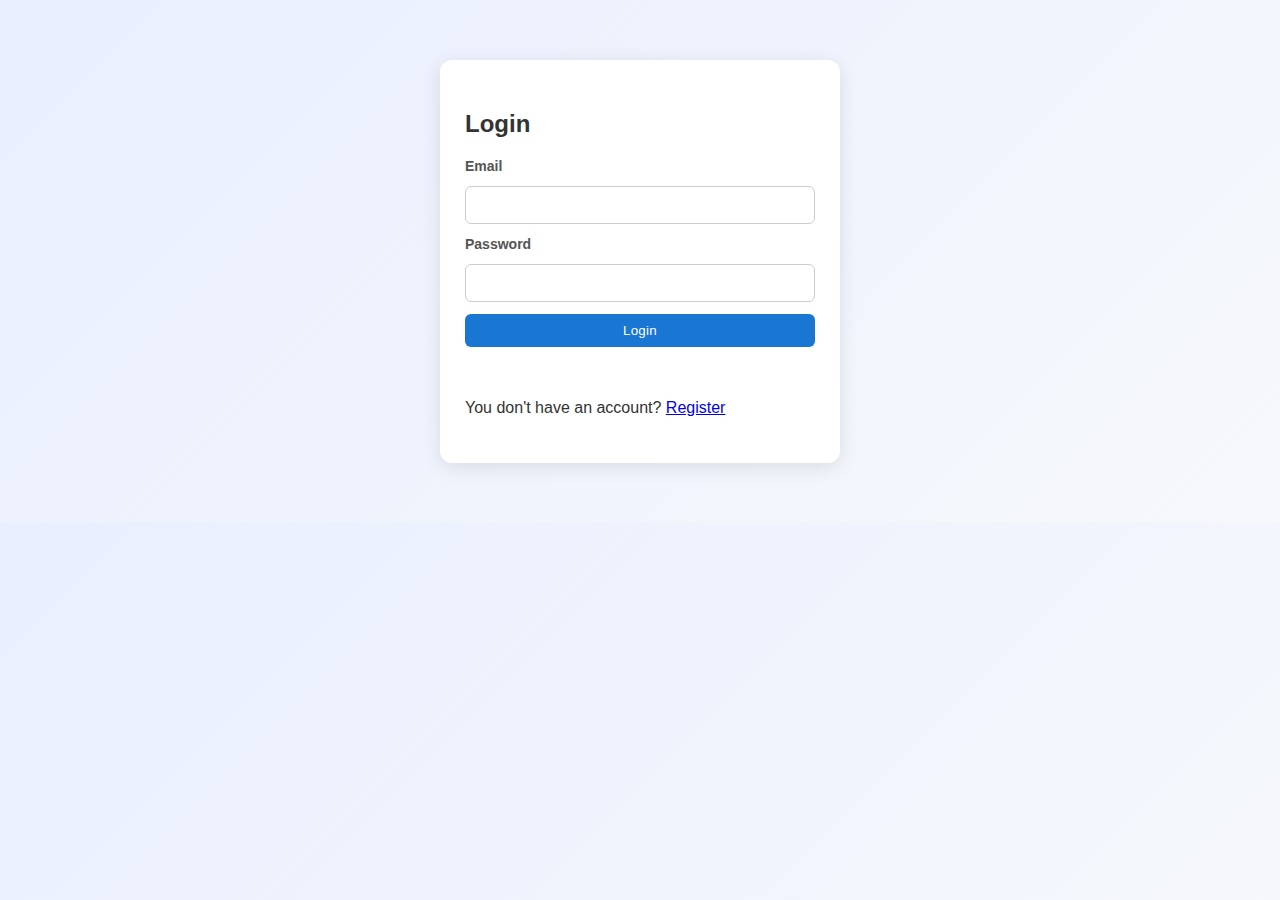
<file: index.html>
<!DOCTYPE html>
<html lang="en">

<head>
    <meta charset="UTF-8">
    <link rel="preconnect" href="https://fonts.googleapis.com">
    <link rel="preconnect" href="https://fonts.gstatic.com" crossorigin>
    <link href="https://fonts.googleapis.com/css2?family=Inter:wght@400;500;600&display=swap" rel="stylesheet">
    <link rel="stylesheet" href="https://cdnjs.cloudflare.com/ajax/libs/font-awesome/6.5.0/css/all.min.css">

    <title>Login - Prescription App</title>
    <link rel="stylesheet" href="./css/style.css">

</head>

<body>
    <div class="container">
        <h2>Login</h2>
        <form id="loginForm">
            <label>Email</label>
            <input type="email" id="email" required>
            <label>Password</label>
            <input type="password" id="password" required>
            <button type="submit">Login</button>
            <p id="error" class="error"></p>
        </form>

        <p class="redirect-text">
            You don't have an account?
            <a href="registerForm.html">Register</a>
        </p>
    </div>

    <script type="module" src="./js/app.js"></script>
</body>

</html>
</file>
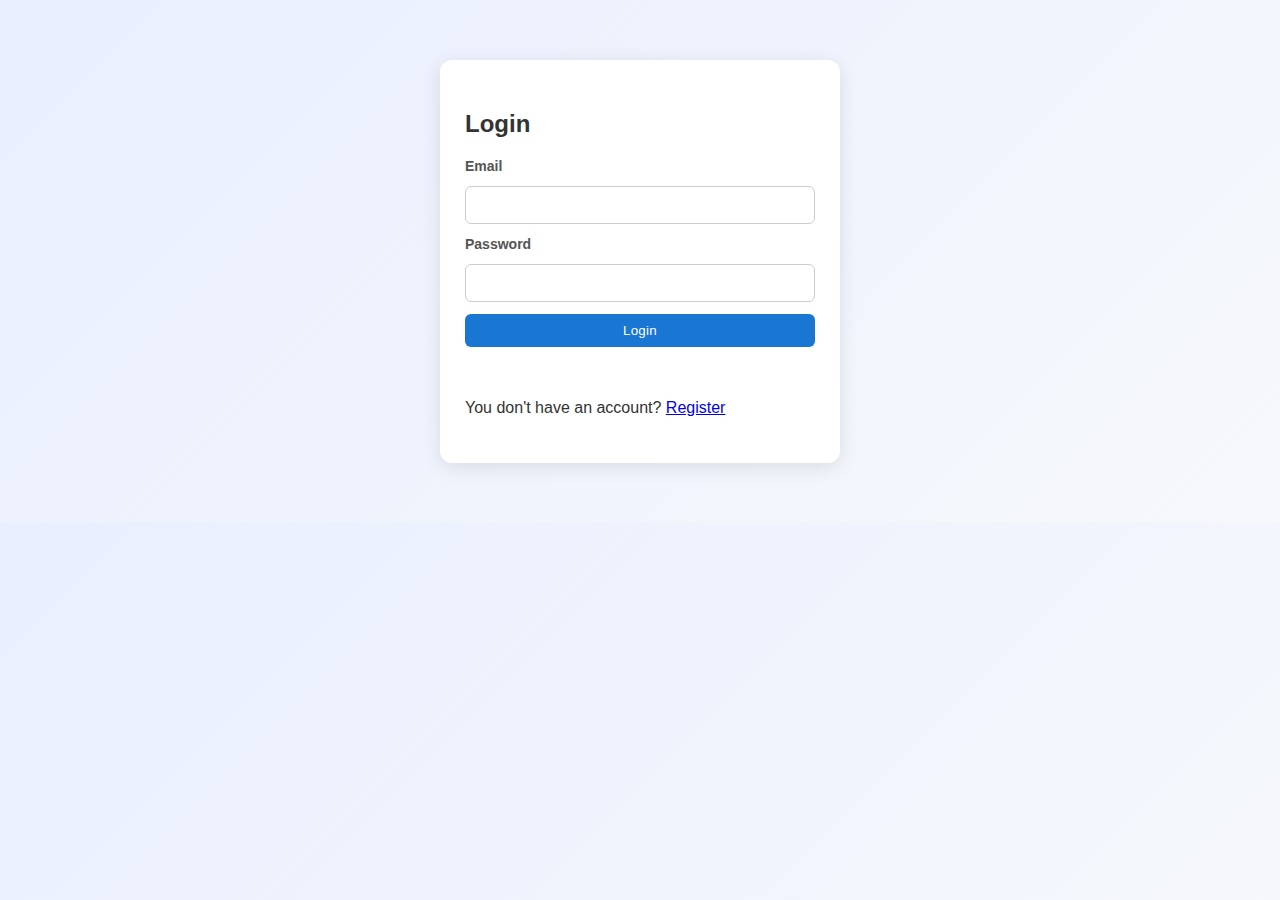
<file: dashboard.html>
<!DOCTYPE html>
<html lang="en">

<head>
    <meta charset="UTF-8" />
    <meta name="viewport" content="width=device-width, initial-scale=1.0" />
    <title>Prescription Dashboard</title>
    <link rel="stylesheet" href="./css/dashboard.css" />
</head>

<body>
    <header>
        <h1>Prescription Dashboard</h1>
        <nav>
            <button onclick="window.location='presForm.html'">+ Add Prescription</button>
            <button onclick="window.location='report.html'"> View Report</button>
            <button id="logoutBtn">Logout</button>
        </nav>
    </header>

    <main class="container">
        <section class="filters">
            <label>Start Date:</label>
            <input type="date" id="startDate">
            <label>End Date:</label>
            <input type="date" id="endDate">
            <button id="filterBtn">Filter</button>
        </section>
        <section class="table-section">
            <h2>All Prescriptions</h2>
            <div class="table-wrapper">
                <table id="prescriptionTable">
                    <thead>
                        <tr>
                            <th>Date</th>
                            <th>Patient Name</th>
                            <th>Age</th>
                            <th>Gender</th>
                            <th>Diagnosis</th>
                            <th>Medicines</th>
                            <th>Next Visit</th>
                            <th>Actions</th>
                        </tr>
                    </thead>
                    <tbody></tbody>
                </table>
            </div>
        </section>
    </main>

    <script type="module" src="./js/app.js"></script>
</body>

</html>
</file>
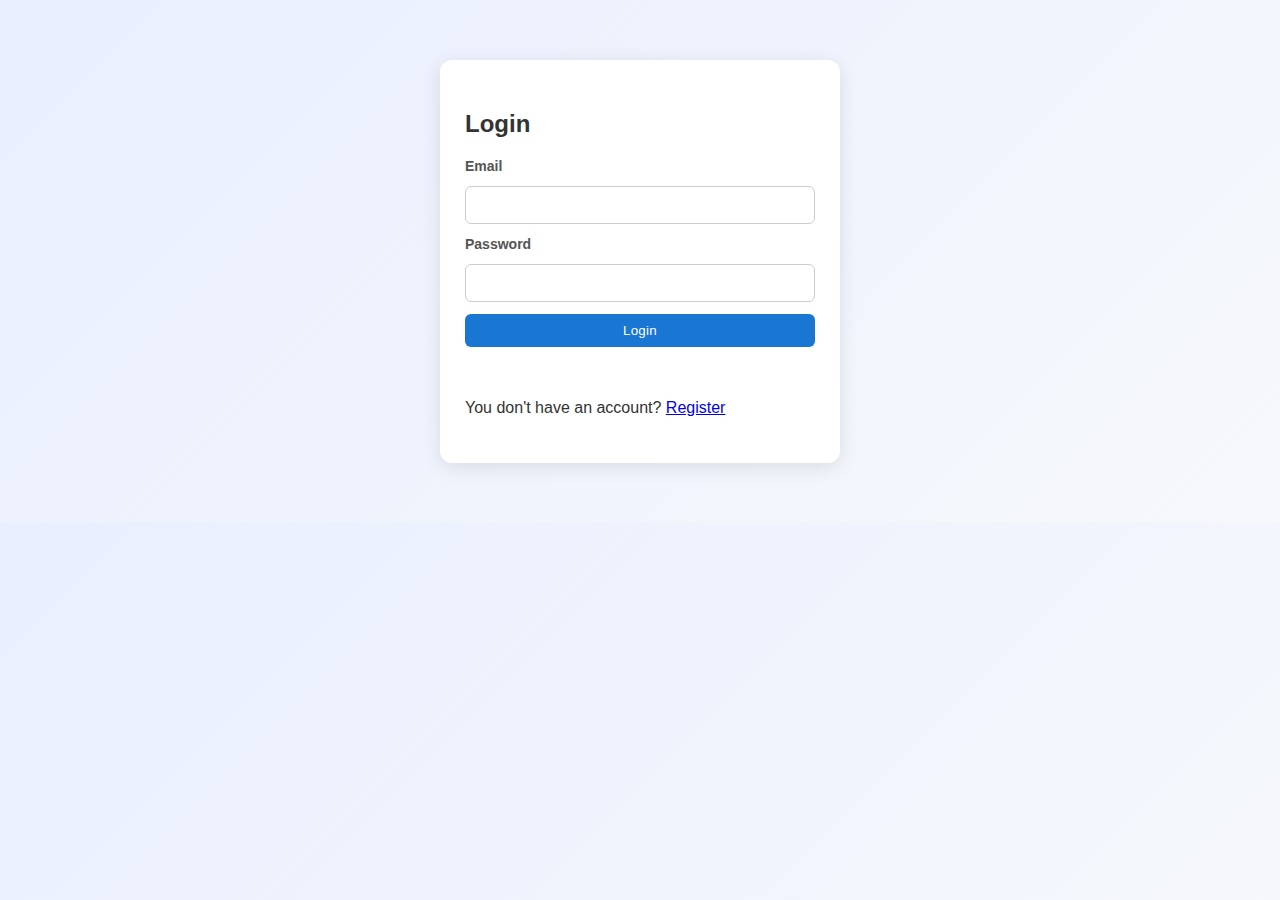
<file: presForm.html>
<!DOCTYPE html>
<html lang="en">

<head>
    <meta charset="UTF-8">
    <meta name="viewport" content="width=device-width, initial-scale=1.0">
    <title>Add Prescription</title>
    <link rel="stylesheet" href="./css/style.css">
    <link rel="preconnect" href="https://fonts.googleapis.com">
    <link rel="preconnect" href="https://fonts.gstatic.com" crossorigin>
    <link href="https://fonts.googleapis.com/css2?family=Inter:wght@400;500;600&display=swap" rel="stylesheet">
    <link rel="stylesheet" href="https://cdnjs.cloudflare.com/ajax/libs/font-awesome/6.5.0/css/all.min.css">
</head>

<body>
    <div class="container">
        <h2>Add Prescription</h2>
        <form id="presForm">
            <label>Patient Name</label>
            <input type="text" id="patientName" minlength="2" required>

            <label>Age</label>
            <input type="number" id="age" min="1" max="120" required>

            <label>Gender</label>
            <select id="gender" required>
                <option value="">Select Gender</option>
                <option>Male</option>
                <option>Female</option>
                <option>Other</option>
            </select>

            <label>Diagnosis</label>
            <textarea id="diagnosis"></textarea>

            <label>Medicines</label>
            <textarea id="medicines"></textarea>

            <label>Next Visit Date (optional)</label>
            <input type="date" id="nextVisitDate">

            <button type="submit">Save</button>
        </form>
    </div>

    <script type="module" src="./js/app.js"></script>
</body>

</html>
</file>
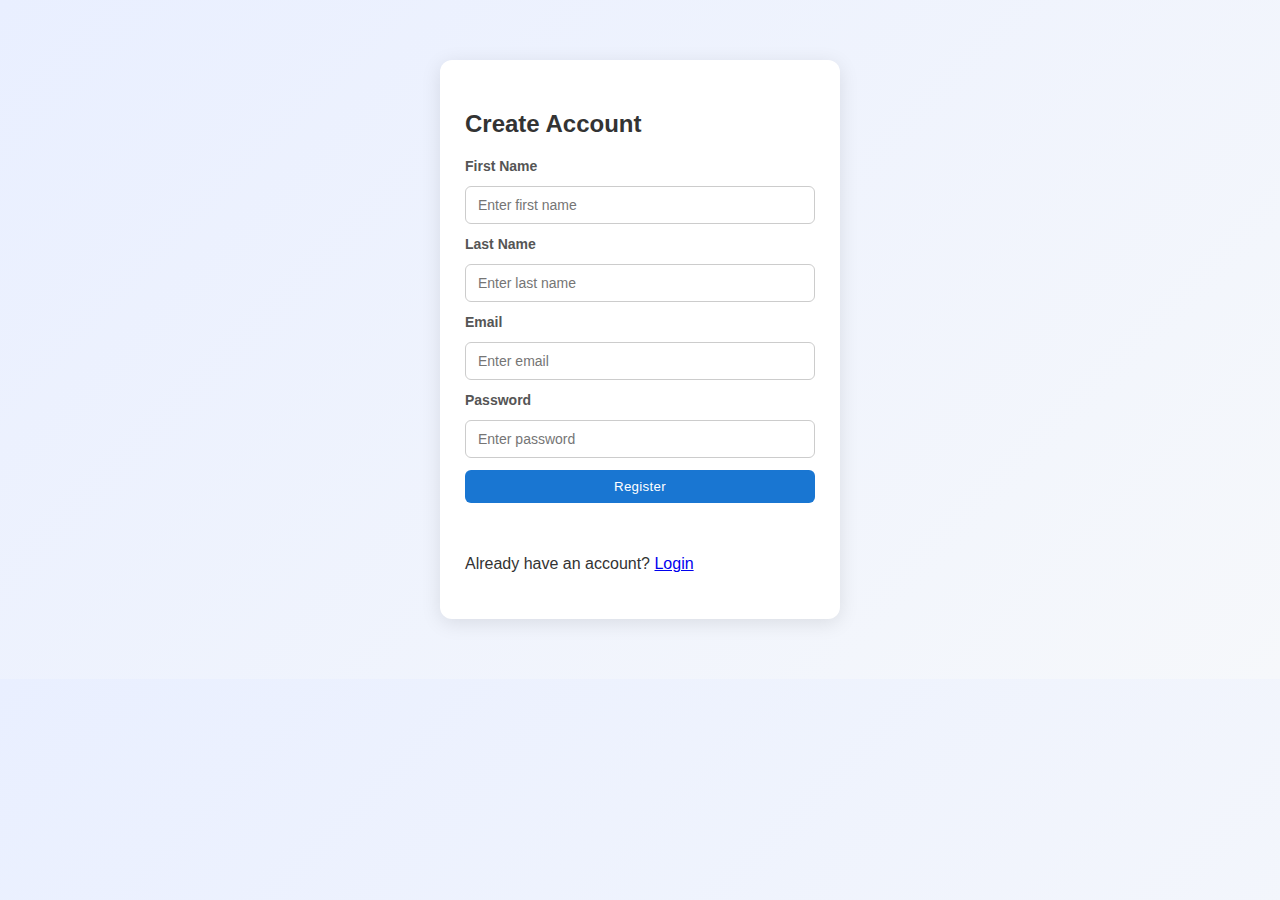
<file: registerForm.html>
<!DOCTYPE html>
<html lang="en">

<head>
    <meta charset="UTF-8">
    <meta name="viewport" content="width=device-width, initial-scale=1.0">
    <title>Register - Prescription App</title>
    <link rel="stylesheet" href="./css/style.css">
    <link rel="preconnect" href="https://fonts.googleapis.com">
    <link rel="preconnect" href="https://fonts.gstatic.com" crossorigin>
    <link href="https://fonts.googleapis.com/css2?family=Inter:wght@400;500;600&display=swap" rel="stylesheet">
    <link rel="stylesheet" href="https://cdnjs.cloudflare.com/ajax/libs/font-awesome/6.5.0/css/all.min.css">
</head>

<body>
    <div class="container">
        <h2>Create Account</h2>

        <form id="registerForm" novalidate>
            <label>First Name</label>
            <input type="text" id="firstName" placeholder="Enter first name" required>

            <label>Last Name</label>
            <input type="text" id="lastName" placeholder="Enter last name" required>

            <label>Email</label>
            <input type="email" id="email" placeholder="Enter email" required>

            <label>Password</label>
            <input type="password" id="password" placeholder="Enter password" required>

            <button type="submit">Register</button>
            <p id="error" class="error"></p>
        </form>

        <p class="redirect-text">
            Already have an account?
            <a href="index.html">Login</a>
        </p>
    </div>

    <script type="module" src="./js/app.js"></script>
</body>

</html>
</file>
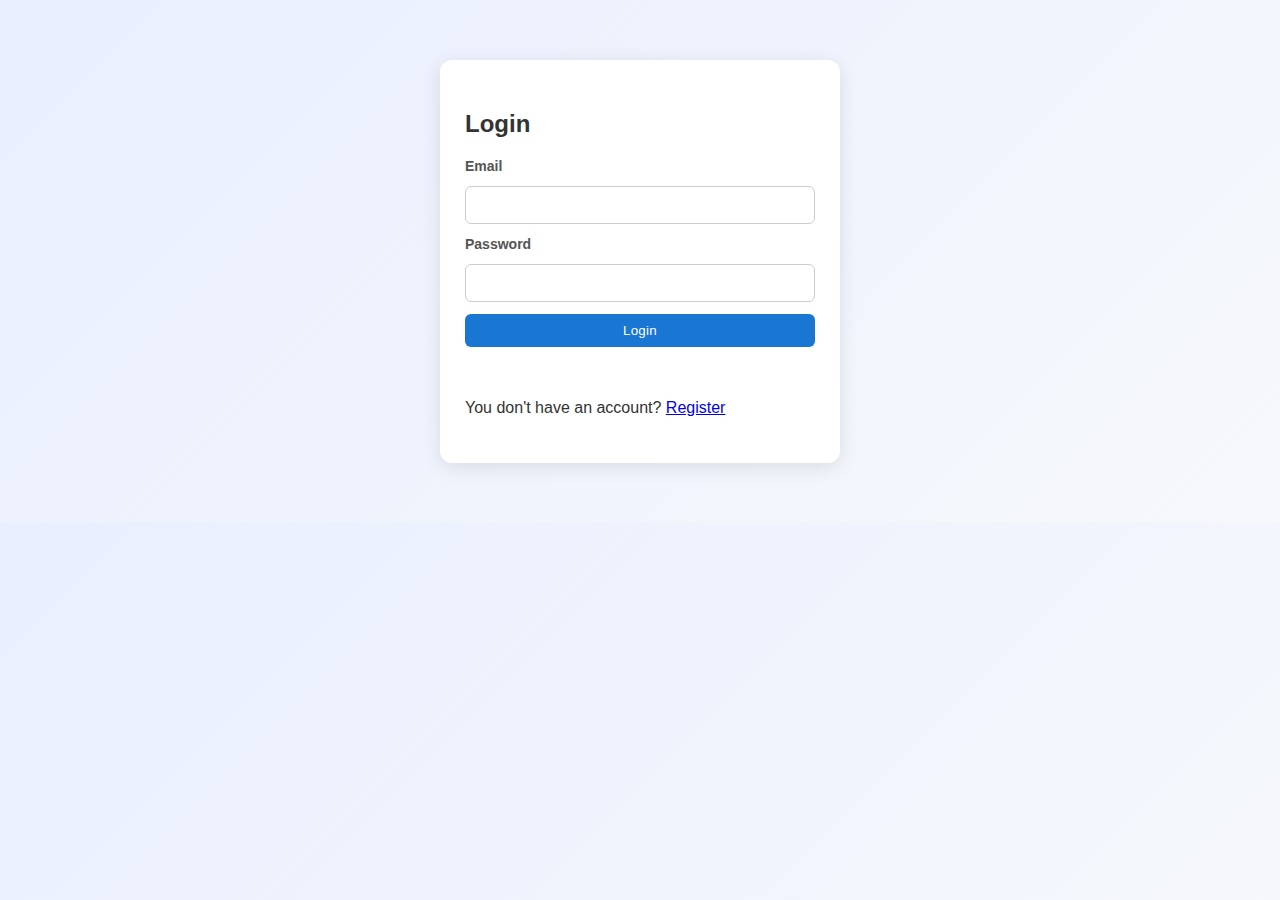
<file: updatePres.html>
<!DOCTYPE html>
<html lang="en">

<head>
    <meta charset="UTF-8">
    <meta name="viewport" content="width=device-width, initial-scale=1.0">
    <title>Update Prescription</title>
    <link rel="stylesheet" href="./css/style.css" />
</head>

<body>
    <div class="container">
        <h2>Update Prescription</h2>
        <form id="updateForm">
            <label>Patient Name</label>
            <input type="text" id="patientName" required />

            <label>Age</label>
            <input type="number" id="age" min="1" max="120" required />

            <label>Gender</label>
            <select id="gender" required>
                <option value="">Select Gender</option>
                <option>Male</option>
                <option>Female</option>
            </select>

            <label>Diagnosis</label>
            <textarea id="diagnosis"></textarea>

            <label>Medicines</label>
            <textarea id="medicines"></textarea>

            <label>Next Visit Date (optional)</label>
            <input type="date" id="nextVisitDate" />

            <button type="submit">Save Changes</button>
        </form>
    </div>
    <div id="formErr" class="global-error"></div>

    <script type="module" src="./js/app.js"></script>
</body>

</html>
</file>
<file: css/style.css>
* {
    box-sizing: border-box;
}

body {
    font-family: 'Segoe UI', Arial, sans-serif;
    background: linear-gradient(135deg, #e9efff, #f6f8fb);
    margin: 0;
    padding: 0;
    color: #333;
}


.container {
    width: 400px;
    max-width: 95%;
    margin: 60px auto;
    background: #fff;
    padding: 30px 25px;
    border-radius: 12px;
    box-shadow: 0 4px 20px rgba(0, 0, 0, 0.1);
    animation: fadeIn 0.4s ease;
}

@keyframes fadeIn {
    from {
        opacity: 0;
        transform: translateY(20px);
    }

    to {
        opacity: 1;
        transform: translateY(0);
    }
}


header {
    background: #1976d2;
    color: white;
    padding: 14px 25px;
    display: flex;
    justify-content: space-between;
    align-items: center;
    box-shadow: 0 2px 10px rgba(0, 0, 0, 0.1);
}

header h2 {
    margin: 0;
    font-size: 20px;
    font-weight: 600;
}

/* ===== Buttons ===== */
button {
    background: #1976d2;
    color: white;
    border: none;
    padding: 9px 16px;
    border-radius: 6px;
    cursor: pointer;
    transition: background 0.2s, transform 0.1s;
    font-weight: 500;
    letter-spacing: 0.3px;
}

button:hover {
    background: #125aa3;
    transform: scale(1.03);
}

button:disabled {
    background: #ccc;
    cursor: not-allowed;
}


form {
    display: flex;
    flex-direction: column;
    gap: 12px;
}

label {
    font-weight: 600;
    font-size: 14px;
    color: #555;
}

input[type="text"],
input[type="email"],
input[type="password"],
input[type="number"],
input[type="date"],
select,
textarea {
    width: 100%;
    padding: 10px 12px;
    border: 1px solid #ccc;
    border-radius: 6px;
    font-size: 14px;
    transition: border-color 0.2s, box-shadow 0.2s;
}

input:focus,
select:focus,
textarea:focus {
    border-color: #1976d2;
    box-shadow: 0 0 3px rgba(25, 118, 210, 0.5);
    outline: none;
}


table {
    width: 95%;
    margin: 25px auto;
    border-collapse: collapse;
    border-radius: 8px;
    overflow: hidden;
    background: #fff;
    box-shadow: 0 2px 12px rgba(0, 0, 0, 0.08);
}

th,
td {
    padding: 12px 10px;
    border-bottom: 1px solid #eee;
    text-align: left;
    font-size: 14px;
}

th {
    background: #1976d2;
    color: white;
    text-transform: uppercase;
    letter-spacing: 0.5px;
}

tr:hover {
    background: #f4f7ff;
    transition: background 0.2s;
}


.error {
    color: #e53935;
    text-align: center;
    font-size: 14px;
    margin-top: 10px;
}


canvas {
    display: block;
    margin: 30px auto;
    background: #fff;
    border-radius: 8px;
    padding: 10px;
    box-shadow: 0 2px 10px rgba(0, 0, 0, 0.1);
}


@media (max-width: 600px) {
    header {
        flex-direction: column;
        gap: 10px;
        text-align: center;
    }

    table {
        font-size: 12px;
    }

    th,
    td {
        padding: 8px 6px;
    }
}
</file>
<file: css/dashboard.css>
* {
    margin: 0;
    padding: 0;
    box-sizing: border-box;
    font-family: "Poppins", sans-serif;
}

body {
    background: #f4f6fb;
    color: #333;
    min-height: 100vh;
    display: flex;
    flex-direction: column;
}


header {
    background: linear-gradient(90deg, #1976d2, #2196f3);
    color: #fff;
    padding: 1rem 2rem;
    display: flex;
    flex-wrap: wrap;
    justify-content: space-between;
    align-items: center;
}

header h1 {
    font-size: 1.6rem;
}

header nav {
    display: flex;
    flex-wrap: wrap;
    gap: 10px;
}

header button {
    background: white;
    color: #1976d2;
    border: none;
    padding: 8px 14px;
    border-radius: 6px;
    font-weight: 500;
    cursor: pointer;
    transition: all 0.2s ease;
}

header button:hover {
    background: #e3f2fd;
}

.container {
    flex: 1;
    padding: 2rem;
}

.filters {
    display: flex;
    flex-wrap: wrap;
    align-items: center;
    justify-content: center;
    gap: 10px;
    margin: 1.5rem auto;
    padding: 1rem;
    background: white;
    border-radius: 10px;
    width: 90%;
    max-width: 1000px;
    box-shadow: 0 2px 10px rgba(0, 0, 0, 0.08);
}

.filters label {
    font-weight: 500;
}

.filters input[type="date"] {
    padding: 8px;
    border: 1px solid #ccc;
    border-radius: 6px;
    outline: none;
}

.filters button {
    background: #1976d2;
    color: white;
    border: none;
    padding: 8px 16px;
    border-radius: 6px;
    cursor: pointer;
    font-weight: 500;
    transition: 0.2s ease;
}

.filters button:hover {
    background: #0d47a1;
}


.table-section {
    background: white;
    padding: 1rem 1.5rem;
    border-radius: 10px;
    box-shadow: 0 2px 8px rgba(0, 0, 0, 0.08);
    overflow-x: auto;
}

.table-section h2 {
    margin-bottom: 1rem;
    font-size: 1.2rem;
    color: #1976d2;
}

table {
    width: 100%;
    border-collapse: collapse;
    min-width: 800px;
}

th,
td {
    padding: 10px 14px;
    border-bottom: 1px solid #e0e0e0;
    text-align: left;
}

th {
    background: #1976d2;
    color: #fff;
}

tbody tr:nth-child(even) {
    background: #f9f9f9;
}

tbody tr:hover {
    background: #e3f2fd;
}

td button {
    background: #1976d2;
    color: #fff;
    border: none;
    padding: 6px 10px;
    border-radius: 5px;
    cursor: pointer;
    transition: background 0.2s ease;
}

td button:hover {
    background: #0d47a1;
}

@media (max-width: 900px) {
    header {
        flex-direction: column;
        align-items: flex-start;
        gap: 10px;
    }

    .table-section {
        padding: 1rem;
    }

    table {
        font-size: 0.9rem;
    }

    header h1 {
        font-size: 1.3rem;
    }
}

@media (max-width: 600px) {
    table {
        display: block;
        overflow-x: auto;
        white-space: nowrap;
    }

    header button {
        width: 100%;
    }
}
</file>
